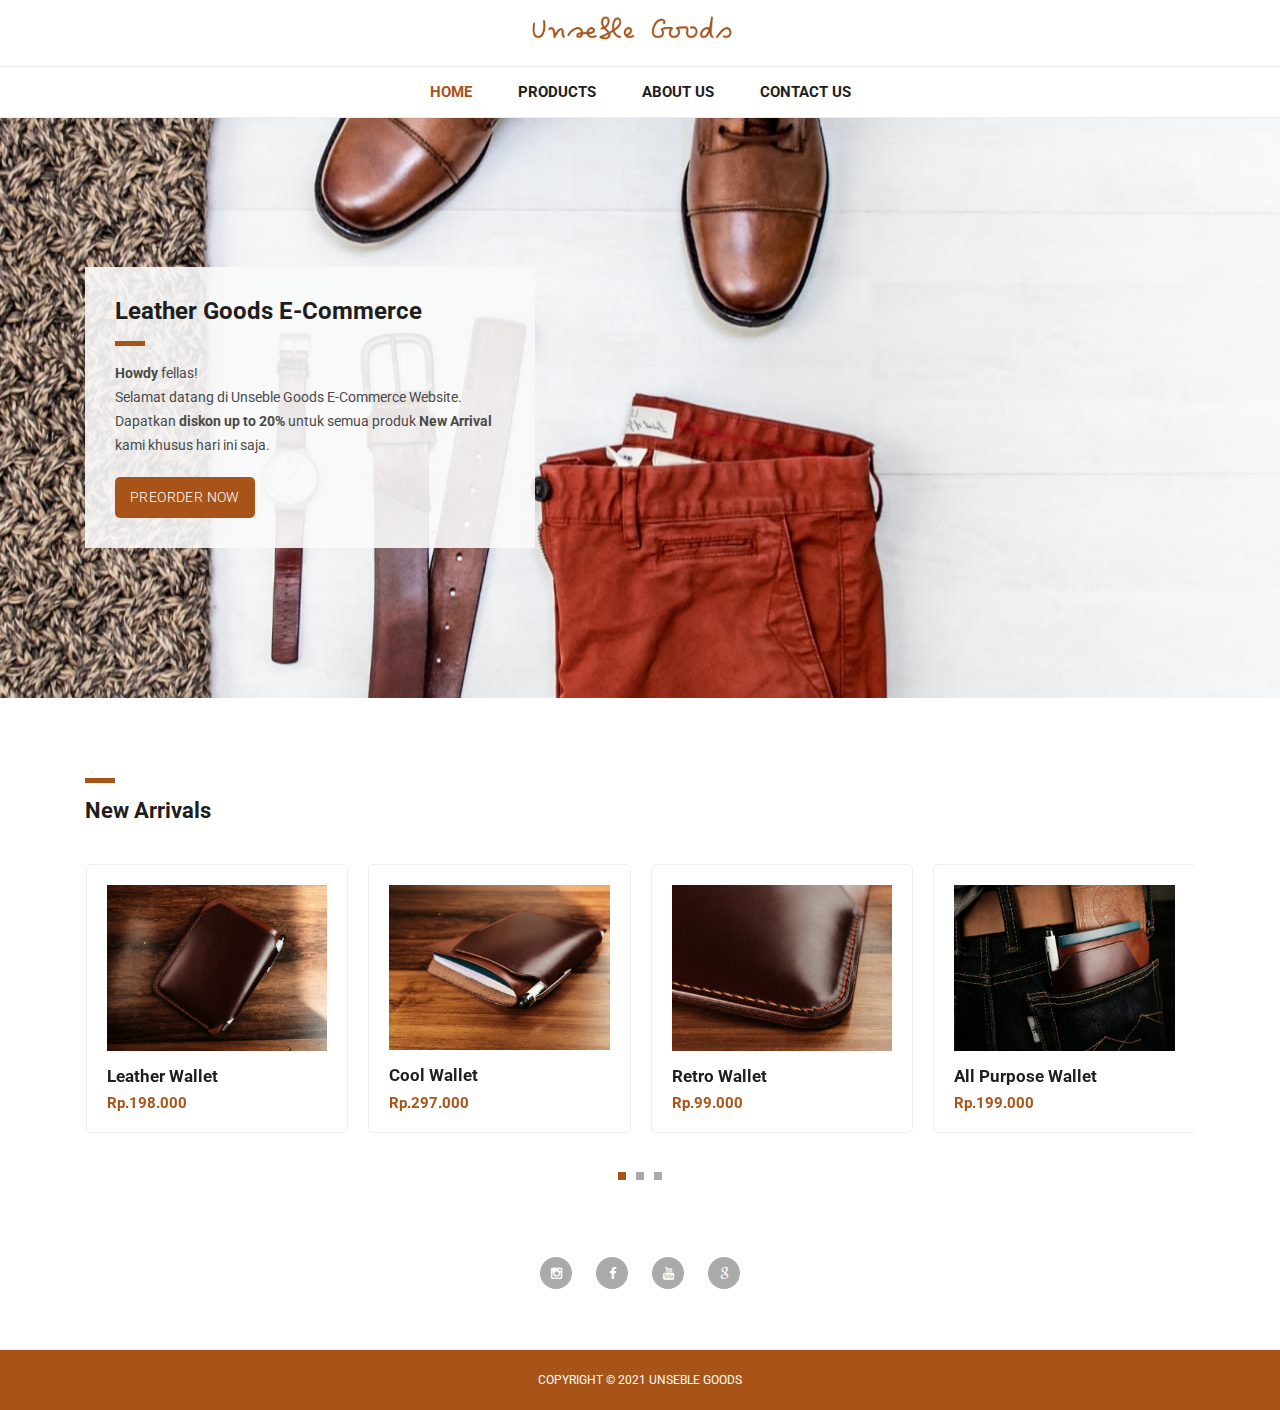
<file: index.html>
<!DOCTYPE html>
<html lang="en">

  <head>

    <meta charset="utf-8">
    <meta name="viewport" content="width=device-width, initial-scale=1, shrink-to-fit=no">
    <meta name="description" content="">
    <meta name="author" content="">
    <link href="https://fonts.googleapis.com/css?family=Roboto:100,300,400,500,700" rel="stylesheet">

    <title>Unseble Leather Goods</title>

    <!-- Bootstrap core CSS -->
    <link href="vendor/bootstrap/css/bootstrap.min.css" rel="stylesheet">


    <!-- Additional CSS Files -->
    <link rel="stylesheet" href="assets/css/fontawesome.css">
    <link rel="stylesheet" href="assets/css/tooplate-main.css">
    <link rel="stylesheet" href="assets/css/owl.css">
    <link rel="stylesheet" href="assets/css/style.css">
    <link rel="preconnect" href="https://fonts.gstatic.com">
    <link href="https://fonts.googleapis.com/css2?family=Sacramento&display=swap" rel="stylesheet">

  </head>

  <body>

    <!-- Pre Header -->
    <!-- <div id="pre-header">
      <div class="container">
        <div class="row">
          <div class="col-md-12">
            <span>Write your header here.</span>
          </div>
        </div>
      </div>
    </div> -->

    <!-- Navigation -->
    <nav class="navbar navbar-expand-lg navbar-dark bg-dark static-top">
      <div class="container">
        <a class="navbar-brand" href="index.html"><img class="logo" src="assets/images/header-logos.png" alt=""></a>
        <button class="navbar-toggler" type="button" data-toggle="collapse" data-target="#navbarResponsive" aria-controls="navbarResponsive" aria-expanded="false" aria-label="Toggle navigation">
          <span class="navbar-toggler-icon"></span>
        </button>
        <div class="collapse navbar-collapse" id="navbarResponsive">
          <ul class="navbar-nav ml-auto">
            <li class="nav-item">
              <a class="nav-link active" href="index.html">Home
                <span class="sr-only">(current)</span>
              </a>
            </li>
            <li class="nav-item">
              <a class="nav-link" href="products.html">Products
              </a>
            </li>
            <li class="nav-item">
              <a class="nav-link" href="about.html">About Us</a>
            </li>
            <li class="nav-item">
              <a class="nav-link" href="contact.html">Contact Us</a>
            </li>
          </ul>
        </div>
      </div>
    </nav>

    <!-- Page Content -->
    <!-- Banner Starts Here -->
    <div class="banner">
      <div class="container">
        <div class="row">
          <div class="col-md-12">
            <div class="caption">
              <h2>Leather Goods E-Commerce</h2>
              <div class="line-dec"></div>
              <p><b>Howdy</b> fellas!
              <br>Selamat datang di Unseble Goods E-Commerce Website.
              <br>Dapatkan <b>diskon up to 20%</b> untuk semua produk <b>New Arrival</b> kami khusus hari ini saja.</p>
              <div class="main-button">
                <a href="https://wa.me/+6285716162233" target="_blank">Preorder Now</a>
              </div>
            </div>
          </div>
        </div>
      </div>
    </div>
    <!-- Banner Ends Here -->

    <!-- Featured Starts Here -->
    <div class="featured-items">
      <div class="container">
        <div class="row">
          <div class="col-md-12">
            <div class="section-heading">
              <div class="line-dec"></div>
              <h1>New Arrivals</h1>
            </div>
          </div>
          <div class="col-md-12">
            <div class="owl-carousel owl-theme">
              <a href="single-product.html">
                <div class="featured-item">
                  <img src="assets/images/item-07.jpeg" alt="Item 1">
                  <h4>Leather Wallet</h4>
                  <h6>Rp.198.000</h6>
                </div>
              </a>
              <a href="single-product.html">
                <div class="featured-item">
                  <img src="assets/images/item-08.jpeg" alt="Item 2">
                  <h4>Cool Wallet</h4>
                  <h6>Rp.297.000</h6>
                </div>
              </a>
              <a href="single-product.html">
                <div class="featured-item">
                  <img src="assets/images/item-09.jpeg" alt="Item 3">
                  <h4>Retro Wallet</h4>
                  <h6>Rp.99.000</h6>
                </div>
              </a>
              <a href="single-product.html">
                <div class="featured-item">
                  <img src="assets/images/item-10.jpeg" alt="Item 4">
                  <h4>All Purpose Wallet</h4>
                  <h6>Rp.199.000</h6>
                </div>
              </a>
              <a href="single-product.html">
                <div class="featured-item">
                  <img src="assets/images/item-07.jpeg" alt="Item 1">
                  <h4>Leather Wallet</h4>
                  <h6>Rp.198.000</h6>
                </div>
              </a>
              <a href="single-product.html">
                <div class="featured-item">
                  <img src="assets/images/item-08.jpeg" alt="Item 2">
                  <h4>Cool Wallet</h4>
                  <h6>Rp.297.000</h6>
                </div>
              </a>
              <a href="single-product.html">
                <div class="featured-item">
                  <img src="assets/images/item-09.jpeg" alt="Item 3">
                  <h4>Retro Wallet</h4>
                  <h6>Rp.99.000</h6>
                </div>
              </a>
              <a href="single-product.html">
                <div class="featured-item">
                  <img src="assets/images/item-10.jpeg" alt="Item 4">
                  <h4>All Purpose Wallet</h4>
                  <h6>Rp.199.000</h6>
                </div>
              </a>
              <a href="single-product.html">
                <div class="featured-item">
                  <img src="assets/images/item-07.jpeg" alt="Item 1">
                  <h4>Leather Wallet</h4>
                  <h6>Rp.198.000</h6>
                </div>
              </a>
            </div>
          </div>
        </div>
      </div>
    </div>
    <!-- Featred Ends Here -->


    <!-- Subscribe Form Starts Here -->
    <!--<div class="subscribe-form">
      <div class="container">
        <div class="row">
          <div class="col-md-12">
            <div class="section-heading">
              <div class="line-dec"></div>
              <h1>Subscribe on PIXIE now!</h1>
            </div>
          </div>
          <div class="col-md-8 offset-md-2">
            <div class="main-content">
              <p>Integer vel turpis ultricies, lacinia ligula id, lobortis augue. Vivamus porttitor dui id dictum efficitur. Phasellus vel interdum elit.</p>
              <div class="container">
                <form id="subscribe" action="" method="get">
                  <div class="row">
                    <div class="col-md-7">
                      <fieldset>
                        <input name="email" type="text" class="form-control" id="email"
                        onfocus="if(this.value == 'Your Email...') { this.value = ''; }"
                    	onBlur="if(this.value == '') { this.value = 'Your Email...';}"
                    	value="Your Email..." required="">
                      </fieldset>
                    </div>
                    <div class="col-md-5">
                      <fieldset>
                        <button type="submit" id="form-submit" class="button">Subscribe Now!</button>
                      </fieldset>
                    </div>
                  </div>
                </form>
              </div>
            </div>
          </div>
        </div>
      </div>
    </div>-->
    <!-- Subscribe Form Ends Here -->



    <!-- Footer Starts Here -->
    <div class="footer">
      <div class="container">
        <div class="row">
          <div class="col-md-12">
            <div class="social-icons">
              <ul>
                <li><a href="https://www.instagram.com/unseblegoods/" target="_blank"><i class="fa fa-instagram"></i></a></li>
                <li><a href="https://www.facebook.com/profile.php?id=100035350831877" target="_blank"><i class="fa fa-facebook"></i></a></li>
                <li><a href="https://www.youtube.com/channel/UCBODwfSAQtnZ_ATBIvKnDUg" target="_blank"><i class="fa fa-youtube"></i></a></li>
                <li><a href="mailto:tespongcreative@gmail.com"><i class="fa fa-google" target="_blank"></i></a></li>
              </ul>
            </div>
          </div>
        </div>
      </div>
    </div>
    <!-- Footer Ends Here -->


    <!-- Sub Footer Starts Here -->
    <div class="sub-footer">
      <div class="container">
        <div class="row">
          <div class="col-md-12">
            <div class="copyright-text">
              <p>Copyright &copy; 2021 Unseble Goods</p>
            </div>
          </div>
        </div>
      </div>
    </div>
    <!-- Sub Footer Ends Here -->


    <!-- Bootstrap core JavaScript -->
    <script src="vendor/jquery/jquery.min.js"></script>
    <script src="vendor/bootstrap/js/bootstrap.bundle.min.js"></script>


    <!-- Additional Scripts -->
    <script src="assets/js/custom.js"></script>
    <script src="assets/js/owl.js"></script>


    <script language = "text/Javascript">
      cleared[0] = cleared[1] = cleared[2] = 0; //set a cleared flag for each field
      function clearField(t){                   //declaring the array outside of the
      if(! cleared[t.id]){                      // function makes it static and global
          cleared[t.id] = 1;  // you could use true and false, but that's more typing
          t.value='';         // with more chance of typos
          t.style.color='#fff';
          }
      }
    </script>


  </body>

</html>
</file>
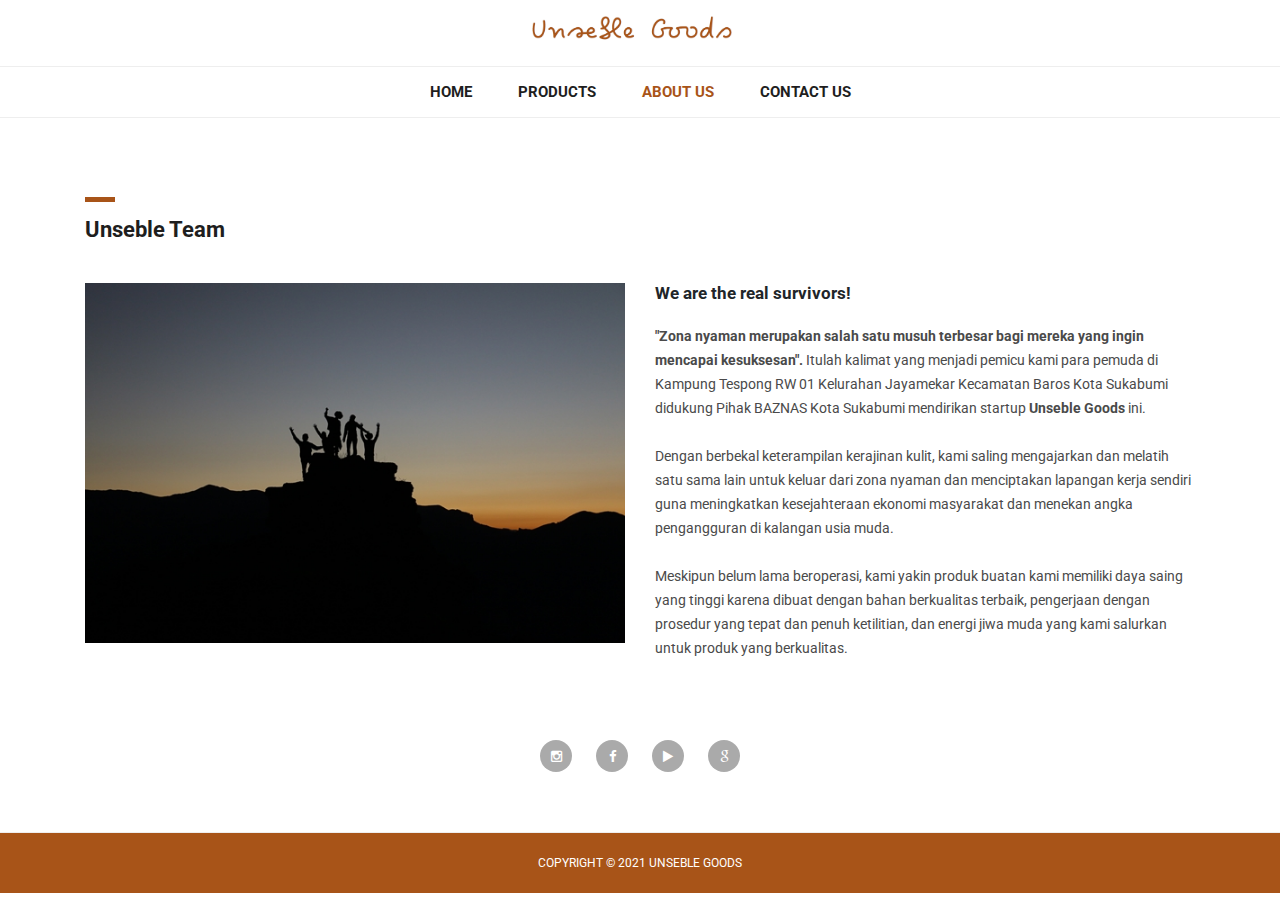
<file: about.html>
<!DOCTYPE html>
<html lang="en">

  <head>

    <meta charset="utf-8">
    <meta name="viewport" content="width=device-width, initial-scale=1, shrink-to-fit=no">
    <meta name="description" content="">
    <meta name="author" content="">
    <link href="https://fonts.googleapis.com/css?family=Roboto:100,300,400,500,700" rel="stylesheet">

    <title>Unseble Team</title>

    <!-- Bootstrap core CSS -->
    <link href="vendor/bootstrap/css/bootstrap.min.css" rel="stylesheet">


    <!-- Additional CSS Files -->
    <link rel="stylesheet" href="assets/css/fontawesome.css">
    <link rel="stylesheet" href="assets/css/tooplate-main.css">
    <link rel="stylesheet" href="assets/css/owl.css">
    <link rel="stylesheet" href="assets/css/flex-slider.css">
    <link rel="stylesheet" href="assets/css/style.css">
    <link rel="preconnect" href="https://fonts.gstatic.com">
    <link href="https://fonts.googleapis.com/css2?family=Sacramento&display=swap" rel="stylesheet">

  </head>

  <body>

    <!-- Pre Header -->
    <!--<div id="pre-header">
      <div class="container">
        <div class="row">
          <div class="col-md-12">
            <span>Suspendisse laoreet magna vel diam lobortis imperdiet</span>
          </div>
        </div>
      </div>
    </div>-->

    <!-- Navigation -->
    <nav class="navbar navbar-expand-lg navbar-dark bg-dark static-top">
      <div class="container">
        <a class="navbar-brand" href="#"><img class="logo" src="assets/images/header-logos.png" alt=""></a>
        <button class="navbar-toggler" type="button" data-toggle="collapse" data-target="#navbarResponsive" aria-controls="navbarResponsive" aria-expanded="false" aria-label="Toggle navigation">
          <span class="navbar-toggler-icon"></span>
        </button>
        <div class="collapse navbar-collapse" id="navbarResponsive">
          <ul class="navbar-nav ml-auto">
            <li class="nav-item">
              <a class="nav-link" href="index.html">Home</a>
            </li>
            <li class="nav-item">
              <a class="nav-link" href="products.html">Products
                <span class="sr-only">(current)</span>
              </a>
            </li>
            <li class="nav-item active">
              <a class="nav-link" href="about.html">About Us</a>
              <span class="sr-only">(current)</span>
            </li>
            <li class="nav-item">
              <a class="nav-link" href="contact.html">Contact Us</a>
            </li>
          </ul>
        </div>
      </div>
    </nav>

    <!-- Page Content -->
    <!-- About Page Starts Here -->
    <div class="about-page">
      <div class="container">
        <div class="row">
          <div class="col-md-12">
            <div class="section-heading">
              <div class="line-dec"></div>
              <h1>Unseble Team</h1>
            </div>
          </div>
          <div class="col-md-6">
            <div class="left-image">
              <img src="assets/images/about-uss.jpg" alt="">
            </div>
          </div>
          <div class="col-md-6">
            <div class="right-content">
              <h4>We are the real survivors!</h4>
              <p><b>"Zona nyaman merupakan salah satu musuh terbesar bagi mereka yang ingin mencapai kesuksesan".</b>
              Itulah kalimat yang menjadi pemicu kami para pemuda di Kampung Tespong RW 01 Kelurahan Jayamekar
                Kecamatan Baros Kota Sukabumi didukung Pihak BAZNAS Kota Sukabumi mendirikan startup <b>Unseble Goods</b> ini.</p>
              <br>
              <p>Dengan berbekal keterampilan kerajinan kulit, kami saling mengajarkan dan melatih satu sama lain untuk
              keluar dari zona nyaman dan menciptakan lapangan kerja sendiri guna meningkatkan kesejahteraan ekonomi
              masyarakat dan menekan angka pengangguran di kalangan usia muda.</p>
              <br>
              <p>Meskipun belum lama beroperasi, kami yakin produk buatan kami memiliki daya saing yang tinggi
              karena dibuat dengan bahan berkualitas terbaik, pengerjaan dengan prosedur yang tepat dan penuh
              ketilitian, dan energi jiwa muda yang kami salurkan untuk produk yang berkualitas.</p>
            </div>
          </div>
        </div>
      </div>
    </div>
    <!-- About Page Ends Here -->

    <!-- Subscribe Form Starts Here -->
    <!--<div class="subscribe-form">
      <div class="container">
        <div class="row">
          <div class="col-md-12">
            <div class="section-heading">
              <div class="line-dec"></div>
              <h1>Subscribe on PIXIE now!</h1>
            </div>
          </div>
          <div class="col-md-8 offset-md-2">
            <div class="main-content">
              <p>Godard four dollar toast prism, authentic heirloom raw denim messenger bag gochujang put a bird on it celiac readymade vice.</p>
              <div class="container">
                <form id="subscribe" action="" method="get">
                  <div class="row">
                    <div class="col-md-7">
                      <fieldset>
                        <input name="email" type="text" class="form-control" id="email"
                        onfocus="if(this.value == 'Your Email...') { this.value = ''; }"
                    	onBlur="if(this.value == '') { this.value = 'Your Email...';}"
                    	value="Your Email..." required="">
                      </fieldset>
                    </div>
                    <div class="col-md-5">
                      <fieldset>
                        <button type="submit" id="form-submit" class="button">Subscribe Now!</button>
                      </fieldset>
                    </div>
                  </div>
                </form>
              </div>
            </div>
          </div>
        </div>
      </div>
    </div>-->
    <!-- Subscribe Form Ends Here -->



    <!-- Footer Starts Here -->
    <div class="footer">
      <div class="container">
        <div class="row">
          <div class="col-md-12">
            <div class="social-icons">
              <ul>
                <li><a href="https://www.instagram.com/unseblegoods/"><i class="fa fa-instagram"></i></a></li>
                <li><a href="https://www.facebook.com/profile.php?id=100035350831877"><i class="fa fa-facebook"></i></a></li>
                <li><a href="https://www.youtube.com/channel/UCBODwfSAQtnZ_ATBIvKnDUg"><i class="fa fa-play"></i></a></li>
                <li><a href="mailto:tespongcreative@gmail.com"><i class="fa fa-google"></i></a></li>
              </ul>
            </div>
          </div>
        </div>
      </div>
    </div>
    <!-- Footer Ends Here -->


    <!-- Sub Footer Starts Here -->
    <div class="sub-footer">
      <div class="container">
        <div class="row">
          <div class="col-md-12">
            <div class="copyright-text">
              <p>Copyright &copy; 2021 Unseble Goods</p>
            </div>
          </div>
        </div>
      </div>
    </div>
    <!-- Sub Footer Ends Here -->


    <!-- Bootstrap core JavaScript -->
    <script src="vendor/jquery/jquery.min.js"></script>
    <script src="vendor/bootstrap/js/bootstrap.bundle.min.js"></script>


    <!-- Additional Scripts -->
    <script src="assets/js/custom.js"></script>
    <script src="assets/js/owl.js"></script>
    <script src="assets/js/isotope.js"></script>
    <script src="assets/js/flex-slider.js"></script>


    <script language = "text/Javascript">
      cleared[0] = cleared[1] = cleared[2] = 0; //set a cleared flag for each field
      function clearField(t){                   //declaring the array outside of the
      if(! cleared[t.id]){                      // function makes it static and global
          cleared[t.id] = 1;  // you could use true and false, but that's more typing
          t.value='';         // with more chance of typos
          t.style.color='#fff';
          }
      }
    </script>


  </body>

</html>
</file>
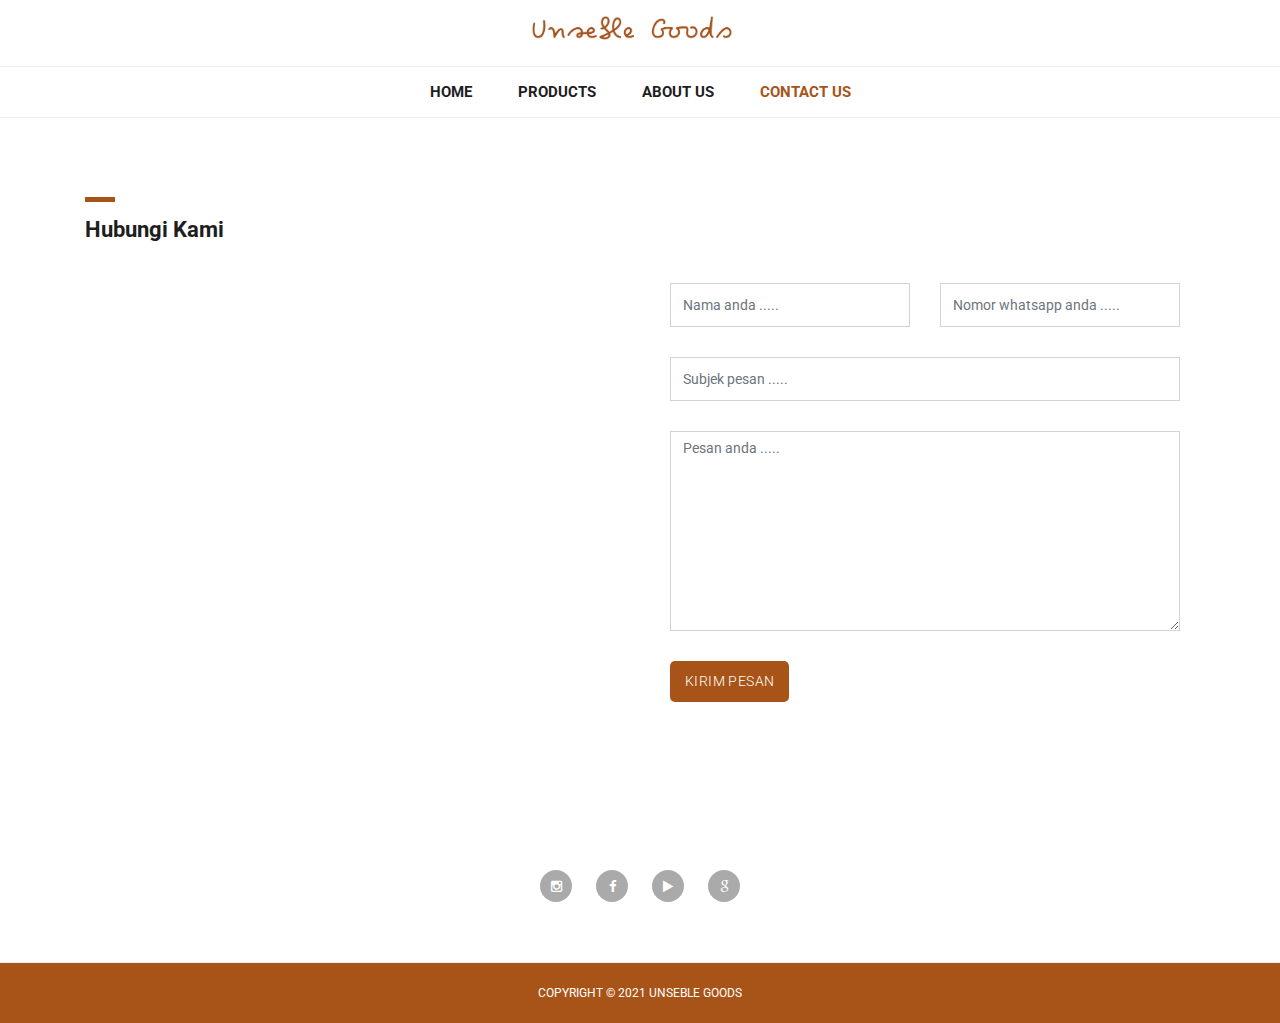
<file: contact.html>
<!DOCTYPE html>
<html lang="en">

  <head>

    <meta charset="utf-8">
    <meta name="viewport" content="width=device-width, initial-scale=1, shrink-to-fit=no">
    <meta name="description" content="">
    <meta name="author" content="">
    <link href="https://fonts.googleapis.com/css?family=Roboto:100,300,400,500,700" rel="stylesheet">

    <title>Unseble Contact</title>

    <!-- Bootstrap core CSS -->
    <link href="vendor/bootstrap/css/bootstrap.min.css" rel="stylesheet">


    <!-- Additional CSS Files -->
    <link rel="stylesheet" href="assets/css/fontawesome.css">
    <link rel="stylesheet" href="assets/css/tooplate-main.css">
    <link rel="stylesheet" href="assets/css/owl.css">
    <link rel="stylesheet" href="assets/css/flex-slider.css">
    <link rel="stylesheet" href="assets/css/style.css">
    <link rel="preconnect" href="https://fonts.gstatic.com">
    <link href="https://fonts.googleapis.com/css2?family=Sacramento&display=swap" rel="stylesheet">

  </head>

  <body>

    <!-- Pre Header -->
    <!--<div id="pre-header">
      <div class="container">
        <div class="row">
          <div class="col-md-12">
            <span>Suspendisse laoreet magna vel diam lobortis imperdiet</span>
          </div>
        </div>
      </div>
    </div>-->

    <!-- Navigation -->
    <nav class="navbar navbar-expand-lg navbar-dark bg-dark static-top">
      <div class="container">
        <a class="navbar-brand" href="#"><img class="logo" src="assets/images/header-logos.png" alt=""></a>
        <button class="navbar-toggler" type="button" data-toggle="collapse" data-target="#navbarResponsive" aria-controls="navbarResponsive" aria-expanded="false" aria-label="Toggle navigation">
          <span class="navbar-toggler-icon"></span>
        </button>
        <div class="collapse navbar-collapse" id="navbarResponsive">
          <ul class="navbar-nav ml-auto">
            <li class="nav-item">
              <a class="nav-link" href="index.html">Home</a>
            </li>
            <li class="nav-item">
              <a class="nav-link" href="products.html">Products
                <span class="sr-only">(current)</span>
              </a>
            </li>
            <li class="nav-item">
              <a class="nav-link" href="about.html">About Us</a>
            </li>
            <li class="nav-item active">
              <a class="nav-link" href="contact.html">Contact Us</a>
              <span class="sr-only">(current)</span>
            </li>
          </ul>
        </div>
      </div>
    </nav>

    <!-- Page Content -->
    <!-- About Page Starts Here -->
    <div class="contact-page">
      <div class="container">
        <div class="row">
          <div class="col-md-12">
            <div class="section-heading">
              <div class="line-dec"></div>
              <h1>Hubungi Kami</h1>
            </div>
          </div>
          <div class="col-md-6">
            <div id="map">
            		<!-- How to change your own map point
                           1. Go to Google Maps
                           2. Click on your location point
                           3. Click "Share" and choose "Embed map" tab
                           4. Copy only URL and paste it within the src="" field below
                    -->

              <iframe src="https://www.google.com/maps/embed?pb=!1m18!1m12!1m3!1d3960.3569478896325!2d106.92362000000001!3d-6.967150000000002!2m3!1f0!2f0!3f0!3m2!1i1024!2i768!4f13.1!3m3!1m2!1s0x2e6847f1d13bfaa5%3A0x5c10e57471d52726!2sSDN%20Tespong%20Raya!5e0!3m2!1sen!2sid!4v1615121426943!5m2!1sen!2sid" width="100%" height="500" style="border:0;" allowfullscreen="" loading="lazy"></iframe>
            </div>
          </div>
          <div class="col-md-6">
            <div class="right-content">
              <div class="container">
                <form id="contact" action="" method="post">
                  <div class="row">
                    <div class="col-md-6">
                      <fieldset>
                        <input name="nama" type="text" class="form-control" id="nama" placeholder="Nama anda ....." required="required">
                      </fieldset>
                    </div>
                    <div class="col-md-6">
                      <fieldset>
                        <input name="wa" type="text" class="form-control" id="wa" placeholder="Nomor whatsapp anda ....." required="required">
                      </fieldset>
                    </div>
                    <div class="col-md-12">
                      <fieldset>
                        <input name="subjek" type="text" class="form-control" id="subjek" placeholder="Subjek pesan ....." required="required">
                      </fieldset>
                    </div>
                    <div class="col-md-12">
                      <fieldset>
                        <textarea name="pesan" rows="6" class="form-control" id="pesan" placeholder="Pesan anda ....." required="required"></textarea>
                      </fieldset>
                    </div>
                    <div class="col-md-12">
                      <fieldset>
                        <button type="submit" id="form-submit" class="button">Kirim Pesan</button> 
                      </fieldset>
                    </div>
                    <div class="col-md-12">
                    </div>
                  </div>
                </form>
              </div>
            </div>
          </div>
        </div>
      </div>
    </div>
    <!-- About Page Ends Here -->

    <!-- Subscribe Form Starts Here -->
    <!--<div class="subscribe-form">
      <div class="container">
        <div class="row">
          <div class="col-md-12">
            <div class="section-heading">
              <div class="line-dec"></div>
              <h1>Subscribe on PIXIE now!</h1>
            </div>
          </div>
          <div class="col-md-8 offset-md-2">
            <div class="main-content">
              <p>Godard four dollar toast prism, authentic heirloom raw denim messenger bag gochujang put a bird on it celiac readymade vice.</p>
              <div class="container">
                <form id="subscribe" action="" method="get">
                  <div class="row">
                    <div class="col-md-7">
                      <fieldset>
                        <input name="email" type="text" class="form-control" id="email"
                        onfocus="if(this.value == 'Your Email...') { this.value = ''; }"
                    	onBlur="if(this.value == '') { this.value = 'Your Email...';}"
                    	value="Your Email..." required="">
                      </fieldset>
                    </div>
                    <div class="col-md-5">
                      <fieldset>
                        <button type="submit" id="form-submit" class="button">Subscribe Now!</button>
                      </fieldset>
                    </div>
                  </div>
                </form>
              </div>
            </div>
          </div>
        </div>
      </div>
    </div>-->
    <!-- Subscribe Form Ends Here -->



    <!-- Footer Starts Here -->
    <div class="footer">
      <div class="container">
        <div class="row">
          <div class="col-md-12">
            <div class="social-icons">
              <ul>
                <li><a href="https://www.instagram.com/unseblegoods/"><i class="fa fa-instagram"></i></a></li>
                <li><a href="https://www.facebook.com/profile.php?id=100035350831877"><i class="fa fa-facebook"></i></a></li>
                <li><a href="https://www.youtube.com/channel/UCBODwfSAQtnZ_ATBIvKnDUg"><i class="fa fa-play"></i></a></li>
                <li><a href="mailto:tespongcreative@gmail.com"><i class="fa fa-google"></i></a></li>
              </ul>
            </div>
          </div>
        </div>
      </div>
    </div>
    <!-- Footer Ends Here -->


    <!-- Sub Footer Starts Here -->
    <div class="sub-footer">
      <div class="container">
        <div class="row">
          <div class="col-md-12">
            <div class="copyright-text">
              <p>Copyright &copy; 2021 Unseble Goods</p>
            </div>
          </div>
        </div>
      </div>
    </div>
    <!-- Sub Footer Ends Here -->


    <!-- Bootstrap core JavaScript -->
    <script src="vendor/jquery/jquery.min.js"></script>
    <script src="vendor/bootstrap/js/bootstrap.bundle.min.js"></script>


    <!-- Additional Scripts -->
    <script src="assets/js/custom.js"></script>
    <script src="assets/js/owl.js"></script>
    <script src="assets/js/isotope.js"></script>
    <script src="assets/js/flex-slider.js"></script>


    <script language = "text/Javascript">
      cleared[0] = cleared[1] = cleared[2] = 0; //set a cleared flag for each field
      function clearField(t){                   //declaring the array outside of the
      if(! cleared[t.id]){                      // function makes it static and global
          cleared[t.id] = 1;  // you could use true and false, but that's more typing
          t.value='';         // with more chance of typos
          t.style.color='#fff';
          }
      }
    </script>


  </body>

</html>
</file>
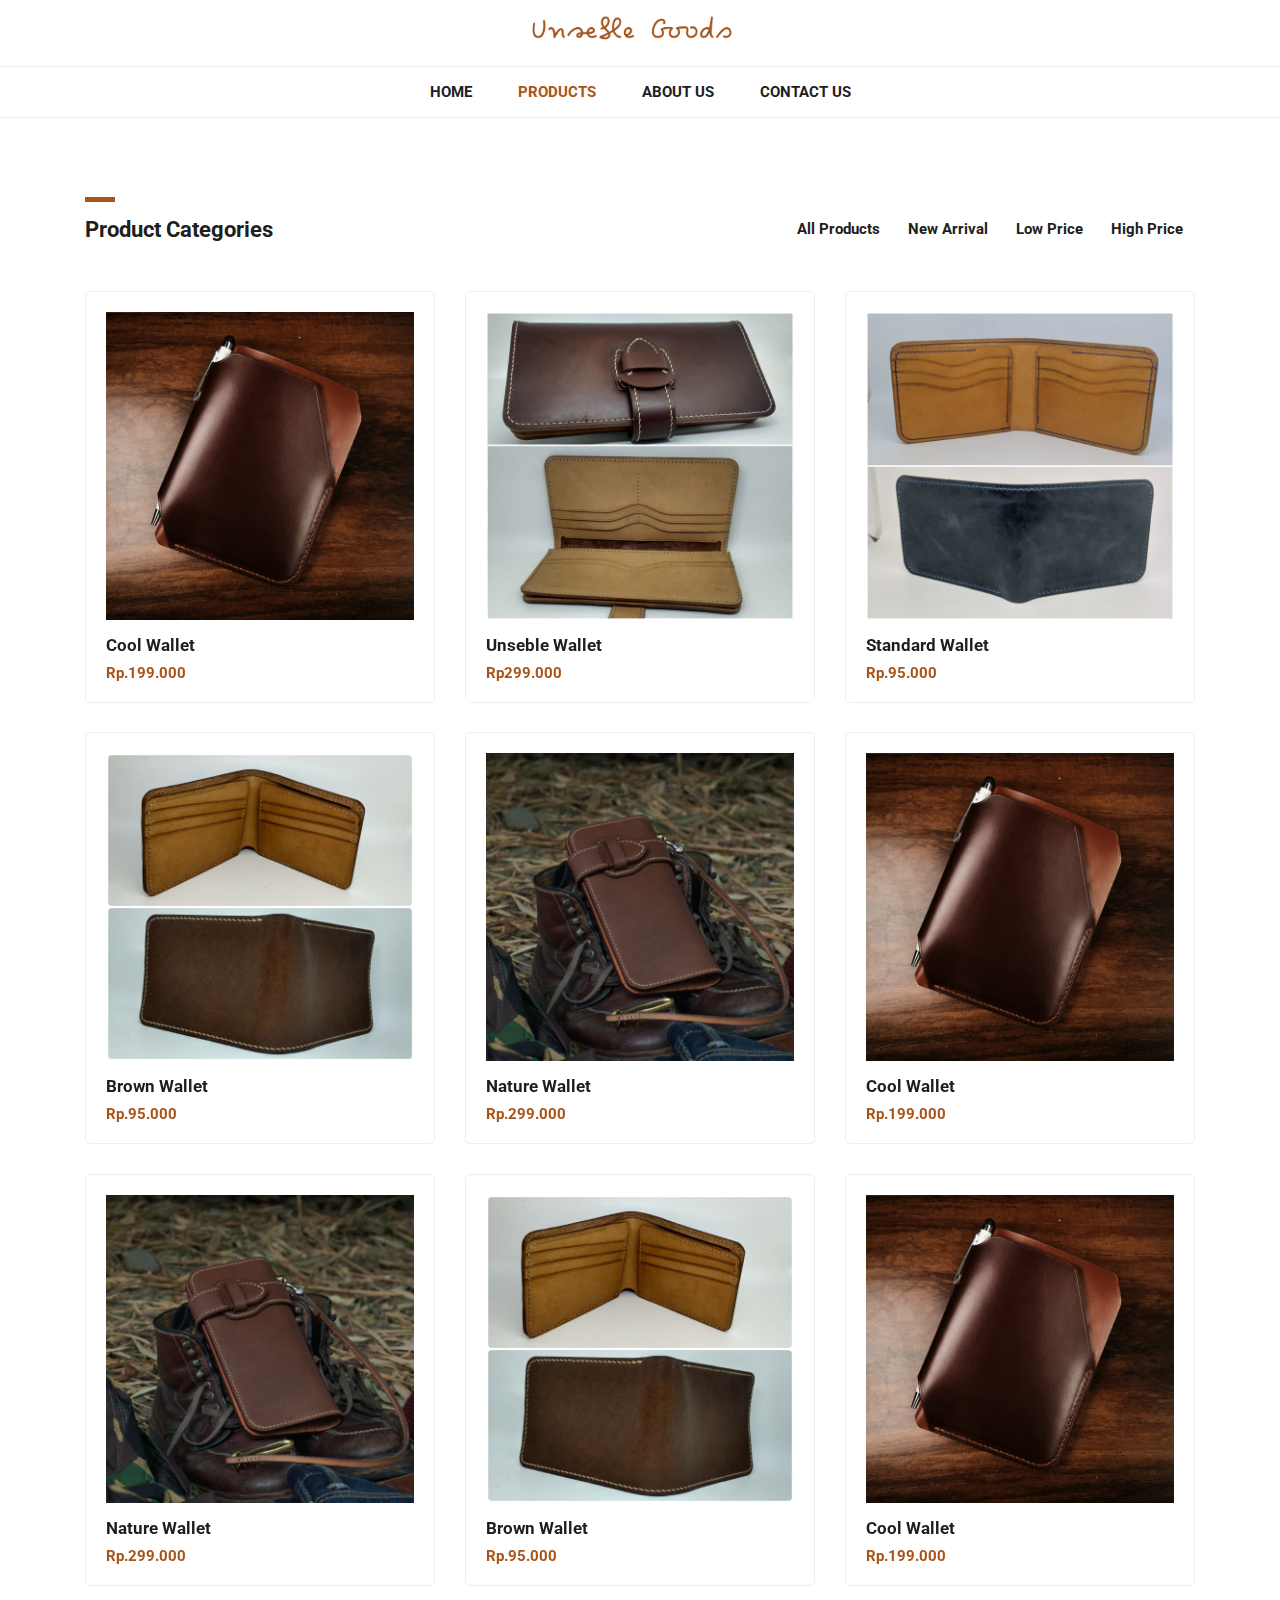
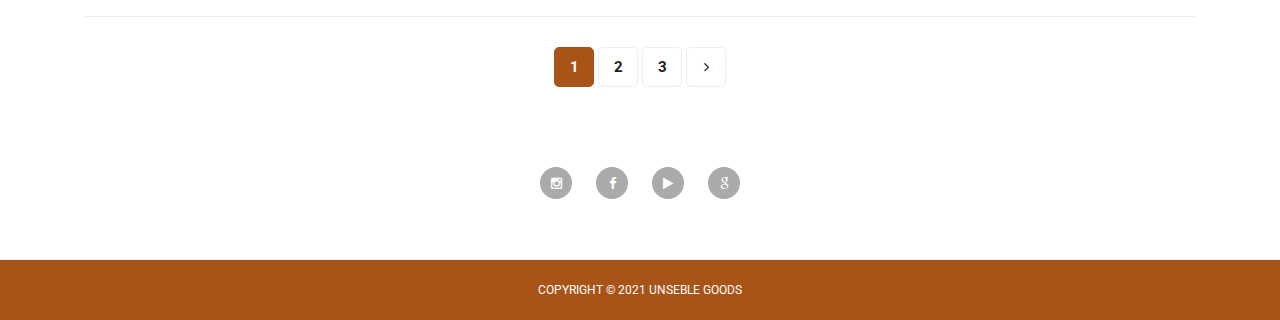
<file: products.html>
<!DOCTYPE html>
<html lang="en">

  <head>

    <meta charset="utf-8">
    <meta name="viewport" content="width=device-width, initial-scale=1, shrink-to-fit=no">
    <meta name="description" content="">
    <meta name="author" content="">
    <link href="https://fonts.googleapis.com/css?family=Roboto:100,300,400,500,700" rel="stylesheet">

    <title>Unseble Products</title>

    <!-- Bootstrap core CSS -->
    <link href="vendor/bootstrap/css/bootstrap.min.css" rel="stylesheet">


    <!-- Additional CSS Files -->
    <link rel="stylesheet" href="assets/css/fontawesome.css">
    <link rel="stylesheet" href="assets/css/tooplate-main.css">
    <link rel="stylesheet" href="assets/css/owl.css">
    <link rel="stylesheet" href="assets/css/style.css">
    <link rel="preconnect" href="https://fonts.gstatic.com">
    <link href="https://fonts.googleapis.com/css2?family=Sacramento&display=swap" rel="stylesheet">
  </head>

  <body>

    <!-- Pre Header -->
    <!--<div id="pre-header">
      <div class="container">
        <div class="row">
          <div class="col-md-12">
            <span>Suspendisse laoreet magna vel diam lobortis imperdiet</span>
          </div>
        </div>
      </div>
    </div>-->

    <!-- Navigation -->
    <nav class="navbar navbar-expand-lg navbar-dark bg-dark static-top">
      <div class="container">
        <a class="navbar-brand" href="index.html"><img class="logo" src="assets/images/header-logos.png" alt=""></a>
        <button class="navbar-toggler" type="button" data-toggle="collapse" data-target="#navbarResponsive" aria-controls="navbarResponsive" aria-expanded="false" aria-label="Toggle navigation">
          <span class="navbar-toggler-icon"></span>
        </button>
        <div class="collapse navbar-collapse" id="navbarResponsive">
          <ul class="navbar-nav ml-auto">
            <li class="nav-item">
              <a class="nav-link" href="index.html">Home</a>
            </li>
            <li class="nav-item active">
              <a class="nav-link" href="products.html">Products
                <span class="sr-only">(current)</span>
              </a>
            </li>
            <li class="nav-item">
              <a class="nav-link" href="about.html">About Us</a>
            </li>
            <li class="nav-item">
              <a class="nav-link" href="contact.html">Contact Us</a>
            </li>
          </ul>
        </div>
      </div>
    </nav>

    <!-- Page Content -->
    <!-- Items Starts Here -->
    <div class="featured-page">
      <div class="container">
        <div class="row">
          <div class="col-md-4 col-sm-12">
            <div class="section-heading">
              <div class="line-dec"></div>
              <h1>Product Categories</h1>
            </div>
          </div>
          <div class="col-md-8 col-sm-12">
            <div id="filters" class="button-group">
              <button class="btn btn-primary" data-filter="*">All Products</button>
              <button class="btn btn-primary" data-filter=".new">New Arrival</button>
              <button class="btn btn-primary" data-filter=".low">Low Price</button>
              <button class="btn btn-primary" data-filter=".high">High Price</button>
            </div>
          </div>
        </div>
      </div>
    </div>

    <div class="featured container no-gutter">

        <div class="row posts">
            <div id="1" class="item new col-md-4">
              <a href="single-product.html">
                <div class="featured-item">
                  <img src="assets/images/product-07.jpeg" alt="">
                  <h4>Cool Wallet</h4>
                  <h6>Rp.199.000</h6>
                </div>
              </a>
            </div>
            <div id="2" class="item high col-md-4">
              <a href="single-product.html">
                <div class="featured-item">
                  <img src="assets/images/product-08.jpeg" alt="">
                  <h4>Unseble Wallet</h4>
                  <h6>Rp299.000</h6>
                </div>
              </a>
            </div>
            <div id="3" class="item low col-md-4">
              <a href="single-product.html">
                <div class="featured-item">
                  <img src="assets/images/product-09.jpeg" alt="">
                  <h4>Standard Wallet</h4>
                  <h6>Rp.95.000</h6>
                </div>
              </a>
            </div>
            <div id="4" class="item low col-md-4">
              <a href="single-product.html">
                <div class="featured-item">
                  <img src="assets/images/product-10.jpeg" alt="">
                  <h4>Brown Wallet</h4>
                  <h6>Rp.95.000</h6>
                </div>
              </a>
            </div>
            <div id="5" class="item new high col-md-4">
              <a href="single-product.html">
                <div class="featured-item">
                  <img src="assets/images/product-11.jpeg" alt="">
                  <h4>Nature Wallet</h4>
                  <h6>Rp.299.000</h6>
                </div>
              </a>
            </div>
            <div id="6" class="item new col-md-4">
              <a href="single-product.html">
                <div class="featured-item">
                  <img src="assets/images/product-07.jpeg" alt="">
                  <h4>Cool Wallet</h4>
                  <h6>Rp.199.000</h6>
                </div>
              </a>
            </div>
            <div id="7" class="item new high col-md-4">
              <a href="single-product.html">
                <div class="featured-item">
                  <img src="assets/images/product-11.jpeg" alt="">
                  <h4>Nature Wallet</h4>
                  <h6>Rp.299.000</h6>
                </div>
              </a>
            </div>
            <div id="8" class="item low new col-md-4">
              <a href="single-product.html">
                <div class="featured-item">
                  <img src="assets/images/product-10.jpeg" alt="">
                  <h4>Brown Wallet</h4>
                  <h6>Rp.95.000</h6>
                </div>
              </a>
            </div>
            <div id="9" class="item new col-md-4">
              <a href="single-product.html">
                <div class="featured-item">
                  <img src="assets/images/product-07.jpeg" alt="">
                  <h4>Cool Wallet</h4>
                  <h6>Rp.199.000</h6>
                </div>
              </a>
            </div>
        </div>
    </div>

    <div class="page-navigation">
      <div class="container">
        <div class="row">
          <div class="col-md-12">
            <ul>
              <li class="current-page"><a href="#">1</a></li>
              <li><a href="#">2</a></li>
              <li><a href="#">3</a></li>
              <li><a href="#"><i class="fa fa-angle-right"></i></a></li>
            </ul>
          </div>
        </div>
      </div>
    </div>
    <!-- Featred Page Ends Here -->


    <!-- Subscribe Form Starts Here -->
    <!--<div class="subscribe-form">
      <div class="container">
        <div class="row">
          <div class="col-md-12">
            <div class="section-heading">
              <div class="line-dec"></div>
              <h1>Subscribe on PIXIE now!</h1>
            </div>
          </div>
          <div class="col-md-8 offset-md-2">
            <div class="main-content">
              <p>Godard four dollar toast prism, authentic heirloom raw denim messenger bag gochujang put a bird on it celiac readymade vice.</p>
              <div class="container">
                <form id="subscribe" action="" method="get">
                  <div class="row">
                    <div class="col-md-7">
                      <fieldset>
                        <input name="email" type="text" class="form-control" id="email"
                        onfocus="if(this.value == 'Your Email...') { this.value = ''; }"
                    	onBlur="if(this.value == '') { this.value = 'Your Email...';}"
                    	value="Your Email..." required="">
                      </fieldset>
                    </div>
                    <div class="col-md-5">
                      <fieldset>
                        <button type="submit" id="form-submit" class="button">Subscribe Now!</button>
                      </fieldset>
                    </div>
                  </div>
                </form>
              </div>
            </div>
          </div>
        </div>
      </div>
    </div>-->
    <!-- Subscribe Form Ends Here -->



    <!-- Footer Starts Here -->
    <div class="footer">
      <div class="container">
        <div class="row">
          <div class="col-md-12">
            <div class="social-icons">
              <ul>
                <li><a href="https://www.instagram.com/unseblegoods/"><i class="fa fa-instagram"></i></a></li>
                <li><a href="https://www.facebook.com/profile.php?id=100035350831877"><i class="fa fa-facebook"></i></a></li>
                <li><a href="https://www.youtube.com/channel/UCBODwfSAQtnZ_ATBIvKnDUg"><i class="fa fa-play"></i></a></li>
                <li><a href="mailto:tespongcreative@gamil.com"><i class="fa fa-google"></i></a></li>
              </ul>
            </div>
          </div>
        </div>
      </div>
    </div>
    <!-- Footer Ends Here -->


    <!-- Sub Footer Starts Here -->
    <div class="sub-footer">
      <div class="container">
        <div class="row">
          <div class="col-md-12">
            <div class="copyright-text">
              <p>Copyright &copy; 2021 Unseble Goods</p>
            </div>
          </div>
        </div>
      </div>
    </div>
    <!-- Sub Footer Ends Here -->


    <!-- Bootstrap core JavaScript -->
    <script src="vendor/jquery/jquery.min.js"></script>
    <script src="vendor/bootstrap/js/bootstrap.bundle.min.js"></script>


    <!-- Additional Scripts -->
    <script src="assets/js/custom.js"></script>
    <script src="assets/js/owl.js"></script>
    <script src="assets/js/isotope.js"></script>


    <script language = "text/Javascript">
      cleared[0] = cleared[1] = cleared[2] = 0; //set a cleared flag for each field
      function clearField(t){                   //declaring the array outside of the
      if(! cleared[t.id]){                      // function makes it static and global
          cleared[t.id] = 1;  // you could use true and false, but that's more typing
          t.value='';         // with more chance of typos
          t.style.color='#fff';
          }
      }
    </script>

    <script type="text/javascript">
      alert('Klik pada gambar untuk melihat detail produk.');
    </script>


  </body>

</html>
</file>
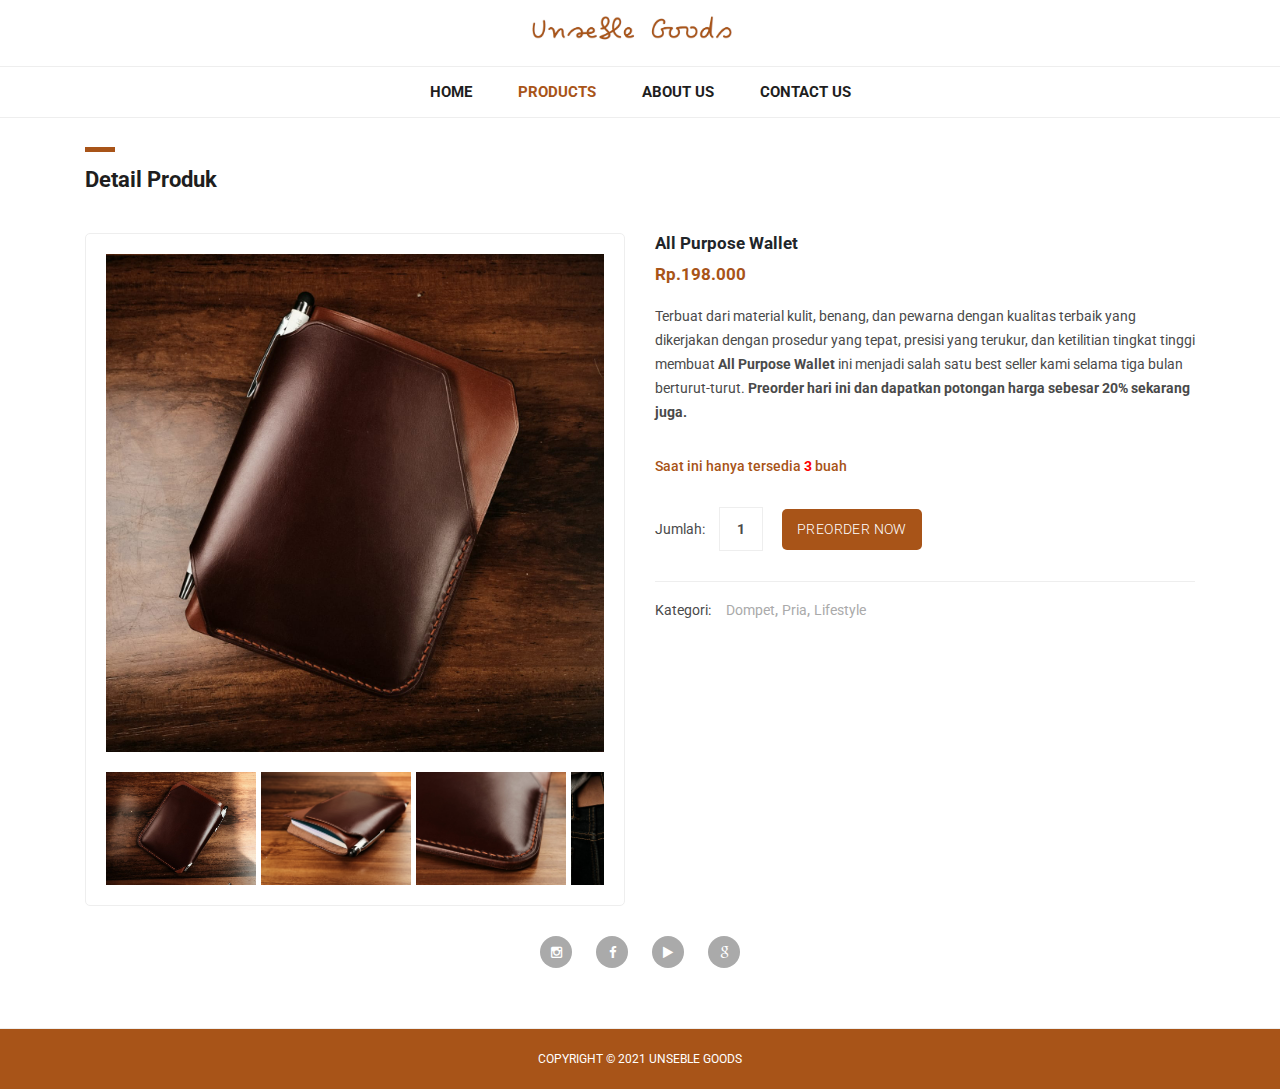
<file: single-product.html>
<!DOCTYPE html>
<html lang="en">

  <head>

    <meta charset="utf-8">
    <meta name="viewport" content="width=device-width, initial-scale=1, shrink-to-fit=no">
    <meta name="description" content="">
    <meta name="author" content="">
    <link href="https://fonts.googleapis.com/css?family=Roboto:100,300,400,500,700" rel="stylesheet">

    <title>Detail Produk</title>

    <!-- Bootstrap core CSS -->
    <link href="vendor/bootstrap/css/bootstrap.min.css" rel="stylesheet">


    <!-- Additional CSS Files -->
    <link rel="stylesheet" href="assets/css/fontawesome.css">
    <link rel="stylesheet" href="assets/css/tooplate-main.css">
    <link rel="stylesheet" href="assets/css/owl.css">
    <link rel="stylesheet" href="assets/css/flex-slider.css">
    <link rel="stylesheet" href="assets/css/style.css">
    <link rel="preconnect" href="https://fonts.gstatic.com">
    <link href="https://fonts.googleapis.com/css2?family=Sacramento&display=swap" rel="stylesheet">

  </head>

  <body>



    <!-- Pre Header -->
    <!--<div id="pre-header">
      <div class="container">
        <div class="row">
          <div class="col-md-12">
            <span>Suspendisse laoreet magna vel diam lobortis imperdiet</span>
          </div>
        </div>
      </div>
    </div>-->

    <!-- Navigation -->
    <nav class="navbar navbar-expand-lg navbar-dark bg-dark static-top">
      <div class="container">
        <a class="navbar-brand" href="#"><img class="logo" src="assets/images/header-logos.png" alt=""></a>
        <button class="navbar-toggler" type="button" data-toggle="collapse" data-target="#navbarResponsive" aria-controls="navbarResponsive" aria-expanded="false" aria-label="Toggle navigation">
          <span class="navbar-toggler-icon"></span>
        </button>
        <div class="collapse navbar-collapse" id="navbarResponsive">
          <ul class="navbar-nav ml-auto">
            <li class="nav-item">
              <a class="nav-link" href="index.html">Home</a>
            </li>
            <li class="nav-item active">
              <a class="nav-link" href="products.html">Products
                <span class="sr-only">(current)</span>
              </a>
            </li>
            <li class="nav-item">
              <a class="nav-link" href="about.html">About Us</a>
            </li>
            <li class="nav-item">
              <a class="nav-link" href="contact.html">Contact Us</a>
            </li>
          </ul>
        </div>
      </div>
    </nav>

    <!-- Page Content -->
    <!-- Single Starts Here -->
    <div class="single-product">
      <div class="container">
        <div class="row">
          <div class="col-md-12">
            <div class="section-heading">
              <div class="line-dec"></div>
              <h1>Detail Produk</h1>
            </div>
          </div>
          <div class="col-md-6">
            <div class="product-slider">
              <div id="slider" class="flexslider">
                <ul class="slides">
                  <li>
                    <img src="assets/images/product-07.jpeg" />
                  </li>
                  <li>
                    <img src="assets/images/product-07.jpeg" />
                  </li>
                  <li>
                    <img src="assets/images/product-07.jpeg" />
                  </li>
                  <li>
                    <img src="assets/images/product-07.jpeg" />
                  </li>
                  <!-- items mirrored twice, total of 12 -->
                </ul>
              </div>
              <div id="carousel" class="flexslider">
                <ul class="slides">
                  <li>
                    <img src="assets/images/item-07.jpeg" />
                  </li>
                  <li>
                    <img src="assets/images/item-08.jpeg" />
                  </li>
                  <li>
                    <img src="assets/images/item-09.jpeg" />
                  </li>
                  <li>
                    <img src="assets/images/item-10.jpeg" />
                  </li>
                  <!-- items mirrored twice, total of 12 -->
                </ul>
              </div>
            </div>
          </div>
          <div class="col-md-6">
            <div class="right-content">
              <h4>All Purpose Wallet</h4>
              <h6>Rp.198.000</h6>
              <p>Terbuat dari material kulit, benang, dan pewarna dengan kualitas terbaik yang dikerjakan dengan prosedur
              yang tepat, presisi yang terukur, dan ketilitian tingkat tinggi membuat <b>All Purpose Wallet</b> ini
              menjadi salah satu best seller kami selama tiga bulan berturut-turut. <b>Preorder hari ini dan dapatkan
              potongan harga sebesar 20% sekarang juga.</b></p>
              <span>Saat ini hanya tersedia <span style="color:red;"><b>3</b></span> buah</span>
              <form action="" method="get">
                <label for="quantity">Jumlah:</label>
                <input name="quantity" type="quantity" class="quantity-text" id="quantity"
                	onfocus="if(this.value == '1') { this.value = ''; }"
                    onBlur="if(this.value == '') { this.value = '1';}"
                    value="1">
                <input type="submit" class="button" value="Preorder Now">
              </form>
              <div class="down-content">
                <div class="categories">
                  <h6>Kategori: <span><a href="#">Dompet</a>,<a href="#">Pria</a>,<a href="#">Lifestyle</a></span></h6>
                </div>
              </div>
            </div>
          </div>
        </div>
      </div>
    </div>
    <!-- Single Page Ends Here -->


    <!-- Similar Starts Here -->
    <!--<div class="featured-items">
      <div class="container">
        <div class="row">
          <div class="col-md-12">
            <div class="section-heading">
              <div class="line-dec"></div>
              <h1>You May Also Like</h1>
            </div>
          </div>
          <div class="col-md-12">
            <div class="owl-carousel owl-theme">
              <a href="single-product.html">
                <div class="featured-item">
                  <img src="assets/images/item-01.jpg" alt="Item 1">
                  <h4>Proin vel ligula</h4>
                  <h6>$15.00</h6>
                </div>
              </a>
              <a href="single-product.html">
                <div class="featured-item">
                  <img src="assets/images/item-02.jpg" alt="Item 2">
                  <h4>Erat odio rhoncus</h4>
                  <h6>$25.00</h6>
                </div>
              </a>
              <a href="single-product.html">
                <div class="featured-item">
                  <img src="assets/images/item-03.jpg" alt="Item 3">
                  <h4>Integer vel turpis</h4>
                  <h6>$35.00</h6>
                </div>
              </a>
              <a href="single-product.html">
                <div class="featured-item">
                  <img src="assets/images/item-04.jpg" alt="Item 4">
                  <h4>Sed purus quam</h4>
                  <h6>$45.00</h6>
                </div>
              </a>
              <a href="single-product.html">
                <div class="featured-item">
                  <img src="assets/images/item-05.jpg" alt="Item 5">
                  <h4>Morbi aliquet</h4>
                  <h6>$55.00</h6>
                </div>
              </a>
              <a href="single-product.html">
                <div class="featured-item">
                  <img src="assets/images/item-06.jpg" alt="Item 6">
                  <h4>Urna ac diam</h4>
                  <h6>$65.00</h6>
                </div>
              </a>
              <a href="single-product.html">
                <div class="featured-item">
                  <img src="assets/images/item-04.jpg" alt="Item 7">
                  <h4>Proin eget imperdiet</h4>
                  <h6>$75.00</h6>
                </div>
              </a>
              <a href="single-product.html">
                <div class="featured-item">
                  <img src="assets/images/item-05.jpg" alt="Item 8">
                  <h4>Nullam risus nisl</h4>
                  <h6>$85.00</h6>
                </div>
              </a>
              <a href="single-product.html">
                <div class="featured-item">
                  <img src="assets/images/item-06.jpg" alt="Item 9">
                  <h4>Cras tempus</h4>
                  <h6>$95.00</h6>
                </div>
              </a>
            </div>
          </div>
        </div>
      </div>
    </div>-->
    <!-- Similar Ends Here -->


    <!-- Subscribe Form Starts Here -->
    <!--<div class="subscribe-form">
      <div class="container">
        <div class="row">
          <div class="col-md-12">
            <div class="section-heading">
              <div class="line-dec"></div>
              <h1>Subscribe on PIXIE now!</h1>
            </div>
          </div>
          <div class="col-md-8 offset-md-2">
            <div class="main-content">
              <p>Godard four dollar toast prism, authentic heirloom raw denim messenger bag gochujang put a bird on it celiac readymade vice.</p>
              <div class="container">
                <form id="subscribe" action="" method="get">
                  <div class="row">
                    <div class="col-md-7">
                      <fieldset>
                        <input name="email" type="text" class="form-control" id="email"
                        onfocus="if(this.value == 'Your Email...') { this.value = ''; }"
                    	onBlur="if(this.value == '') { this.value = 'Your Email...';}"
                    	value="Your Email..." required="">
                      </fieldset>
                    </div>
                    <div class="col-md-5">
                      <fieldset>
                        <button type="submit" id="form-submit" class="button">Subscribe Now!</button>
                      </fieldset>
                    </div>
                  </div>
                </form>
              </div>
            </div>
          </div>
        </div>
      </div>
    </div>-->
    <!-- Subscribe Form Ends Here -->



    <!-- Footer Starts Here -->
    <div class="footer" style="margin-top:30px;">
      <div class="container">
        <div class="row">
          <div class="col-md-12">
            <div class="social-icons">
              <ul>
                <li><a href="https://www.instagram.com/unseblegoods/"><i class="fa fa-instagram"></i></a></li>
                <li><a href="https://www.facebook.com/profile.php?id=100035350831877"><i class="fa fa-facebook"></i></a></li>
                <li><a href="https://www.youtube.com/channel/UCBODwfSAQtnZ_ATBIvKnDUg"><i class="fa fa-play"></i></a></li>
                <li><a href="mailto:tespongcreative@gmail.com"><i class="fa fa-google"></i></a></li>
              </ul>
            </div>
          </div>
        </div>
      </div>
    </div>
    <!-- Footer Ends Here -->


    <!-- Sub Footer Starts Here -->
    <div class="sub-footer">
      <div class="container">
        <div class="row">
          <div class="col-md-12">
            <div class="copyright-text">
              <p>Copyright &copy; 2021 Unseble Goods</p>
            </div>
          </div>
        </div>
      </div>
    </div>
    <!-- Sub Footer Ends Here -->


    <!-- Bootstrap core JavaScript -->
    <script src="vendor/jquery/jquery.min.js"></script>
    <script src="vendor/bootstrap/js/bootstrap.bundle.min.js"></script>


    <!-- Additional Scripts -->
    <script src="assets/js/custom.js"></script>
    <script src="assets/js/owl.js"></script>
    <script src="assets/js/isotope.js"></script>
    <script src="assets/js/flex-slider.js"></script>


    <script language = "text/Javascript">
      cleared[0] = cleared[1] = cleared[2] = 0; //set a cleared flag for each field
      function clearField(t){                   //declaring the array outside of the
      if(! cleared[t.id]){                      // function makes it static and global
          cleared[t.id] = 1;  // you could use true and false, but that's more typing
          t.value='';         // with more chance of typos
          t.style.color='#fff';
          }
      }
    </script>


  </body>

</html>
</file>
<file: assets/css/tooplate-main.css>
/*

Tooplate 2114 Pixie

https://www.tooplate.com/view/2114-pixie

*/

body {
	font-family: 'Roboto', sans-serif;
	transition: all 0.5s;
}
p {
	margin-bottom: 0px;
	font-size: 14px;
	color: #4a4a4a;
	line-height: 24px;
}
a {
	text-decoration: none!important;
}

.copyright-text {
	text-transform: uppercase;
}

.main-button a {
	background-color: #a85418;
	border-radius: 5px;
	padding: 10px 15px;
	display: inline-block;
	color: #fff;
	font-size: 14px;
	text-transform: uppercase;
	font-weight: 300;
	letter-spacing: 0.4px;
	text-decoration: none;
	transition: all 0.5s;
}
.main-button a:hover {
	opacity: 0.7;
}
.section-heading {
	margin-top: 80px;
	margin-bottom: 40px;
}
.section-heading .line-dec {
	width: 30px;
	height: 5px;
	background-color: #a85418;
}
.section-heading h1 {
	font-size: 22px;
	font-weight: 700;
	color: #1e1e1e;
	margin-top: 15px;
}

/* Pre Header Style */
#pre-header {
	background-color: #a85418;
	text-align: center;
}
#pre-header span {
	color: #fff;
	font-size: 15px;
	padding: 10px 0px;
	display: inline-block;
}

/* Header Style */
.navbar .navbar-brand {
	text-align: center;
	width: 100%;
	height: 50px;
	position: relative;
	padding: 4px 0px;
}
.bg-dark {
	background-color: #fff!important;
	border-bottom: 1px solid #eee;
}
#navbarResponsive {
	z-index: 999;
	position: absolute;
	left: 50%;
	top: 73px;
	transform: translateX(-50%);
}
.navbar-dark .navbar-nav .nav-item {
	margin: 0px 15px;
}
.navbar-dark .navbar-nav .nav-link {
	text-transform: uppercase;
	font-size: 15px;
	font-weight: 700;
	color: #1e1e1e;
	transition: all 0.5s;
}
.navbar-dark .navbar-nav .nav-link:hover,
.navbar-dark .navbar-nav .active>.nav-link,
.navbar-dark .navbar-nav .nav-link.active,
.navbar-dark .navbar-nav .nav-link.show,
.navbar-dark .navbar-nav .show>.nav-link {
	color: #a85418;
}
.navbar:after {
	width: 100%;
	height: 1px;
	background-color: #eee;
	content: '';
	position: absolute;
	left: 0;
	bottom: -52px;
}
.navbar-dark .navbar-toggler-icon {
	background-image: none;
}
.navbar-dark .navbar-toggler {
	border-color: #a85418;
	background-color: #a85418;
	height: 50px;
	outline: none;
}
.navbar-dark .navbar-toggler-icon:after {
	content: '\f0c9';
	color: #FFF;
	font-size: 22px;
	line-height: 30px;
	font-family: 'FontAwesome';
}
/* Banner Style */
.banner {
	margin-top: 50px;
	background-image: url(../images/banner.jpg);
	background-size: cover;
	background-repeat: no-repeat;
	padding: 150px 0px;
	background-position: center center;
}
.banner .caption {
	background-color: rgba(250,250,250,0.9);
	padding: 30px;
	max-width: 450px;
}
.banner .caption h2 {
	margin-top: 0px;
	margin-bottom: 15px;
	font-size: 24px;
	font-weight: 700;
	color: #1e1e1e;
}
.banner .caption .line-dec {
	width: 30px;
	height: 5px;
	background-color: #a85418;
}
.banner .caption p {
	margin-top: 15px;
	margin-bottom: 20px;
}

/* Featured Style */
.featured-items {
	margin-bottom: 70px;
}
.featured-item {
	border-radius: 5px;
	border: 1px solid #eee;
	padding: 20px;
	transition: all 0.5s;
}
.featured-item:hover {
	opacity: 0.9;
}
.featured-item img {
	width: 100%;
}
.featured-item h4 {
	font-size: 17px;
	font-weight: 700;
	color: #1e1e1e;
	margin-top: 15px;
	transition: all 0.5s;
}
.featured-item:hover h4 {
	color: #a85418;
}
.featured-item h6 {
	color: #a85418;
	font-size: 15px;
	font-weight: 700;
	margin-bottom: 0px;
}
.owl-theme .owl-dots {
	text-align: center;
	margin-top: 30px;
}
.owl-theme .owl-dots .owl-dot {
	outline: none;
}
.owl-theme .owl-dots .active span {
	background-color: #a85418!important;
}
.owl-theme .owl-dots .owl-dot span {
	background-color: #aaa;
	width: 8px;
	height: 8px;
	display: inline-block;
	margin: 0px 5px;
	outline: none;
}



/* Subscribe Style */
.subscribe-form {
	background-color: #a85418;
	padding: 80px 0px;
	text-align: center;
}
.subscribe-form .section-heading  {
	margin-top: 0px;
}
.subscribe-form .section-heading h1 {
	color: #fff;
}
.subscribe-form .section-heading .line-dec {
	background-color: #fff;
	margin: 0 auto;
}
.subscribe-form .main-content p {
	font-size: 17px;
	color: #fff;
	margin-bottom: 30px;
}
.subscribe-form .main-content form  {
	color: #fff;
	display: inline;
}
.subscribe-form .main-content form input {
	display: inline;
}
.subscribe-form .main-content form input {
	width: 100%;
	height: 46px;
	border: 1px solid #fff;
	background-color: transparent;
	padding-left: 15px;
	color: #fff;
	outline: none;
}
.subscribe-form .main-content form button:focus {
	color: #fff!important;
}
.subscribe-form .main-content form button {
	width: 100%;
	height: 45px;
	cursor: pointer;
	background-color: #fff;
	outline: none;
	border-radius: 5px;
	padding: 10px 15px;
	display: inline-block;
	color: #a85418;
	font-size: 14px;
	text-transform: uppercase;
	font-weight: 300;
	letter-spacing: 0.4px;
	text-decoration: none;
	transition: all 0.5s;
	box-shadow: none;
	border: none;
}


/* Footer Style */
.footer {
	text-align: center;
}
.footer ul {
	padding: 0px;
	margin: 0px;
}
.footer ul li {
	list-style: none;
	display: inline-block;
}
.footer .logo img {
	max-width: 100%;
	margin-top: 60px;
	margin-bottom: 40px;
}
.footer .footer-menu {
	margin-bottom: 40px;
}
.footer .footer-menu ul li {
	margin: 0px 15px;
}
.footer .footer-menu a {
	font-size: 13px;
	color: #7a7a7a;
	text-transform: uppercase;
	transition: all 0.5s;
}
.footer .footer-menu a:hover {
	color: #a85418;
	text-decoration: none;
}
.footer .social-icons {
	margin-bottom: 60px;
}
.footer .social-icons ul li {
	margin: 0px 10px;
}
.footer .social-icons a {
	width: 32px;
	height: 32px;
	color: #fff;
	background-color: #aaa;
	text-align: center;
	display: inline-block;
	line-height: 33px;
	border-radius: 50%;
	font-size: 13px;
	transition: all 0.5s;
}
.footer .social-icons a:hover {
	background-color: #a85418;
}

/* Sub Footer Style */
.sub-footer {
	background-color: #a85418;
	border-top: 1px solid #eee;
	text-align: center;
}
.sub-footer p {
	font-size: 12px;
	color: #ffffff;
	line-height: 60px;
}
.sub-footer a {
	color: #a85418;
	text-decoration: none;
}

/* Featured Page Style */
.featured-page {
	margin-top: 130px;
	margin-bottom: 40px;
}
.featured-page .section-heading {
	margin-top: 0px;
	margin-bottom: 0px;
}
.featured-page #filters {
	margin-top: 15px;
	text-align: right;
}
.featured .featured-item {
	margin-bottom: 30px;
	text-decoration: none;
}
.featured .featured-item h4 {
	transition: all 0.5s;
}
.featured .featured-item:hover h4 {
	color: #a85418;
}
#filter button {
	outline: none;
}
#filter .btn-primary.focus,
.btn-primary:focus {
	color: #a85418!important;
	box-shadow: none!important;
}
#filters .btn-primary {
	color: #1e1e1e;
	border: none;
	font-size: 15px;
	font-weight: 700;
	background-color: transparent;
}
/* Isotope Transitions
------------------------------- */
.isotope,
.isotope .item {
  -webkit-transition-duration: 0.8s;
     -moz-transition-duration: 0.8s;
      -ms-transition-duration: 0.8s;
       -o-transition-duration: 0.8s;
          transition-duration: 0.8s;
}

.isotope {
  -webkit-transition-property: height, width;
     -moz-transition-property: height, width;
      -ms-transition-property: height, width;
       -o-transition-property: height, width;
          transition-property: height, width;
}

.isotope .item {
  -webkit-transition-property: -webkit-transform, opacity;
     -moz-transition-property:    -moz-transform, opacity;
      -ms-transition-property:     -ms-transform, opacity;
       -o-transition-property:         top, left, opacity;
          transition-property:         transform, opacity;
}

.page-navigation ul {
	text-align: center;
	border-top: 1px solid #eee;
	padding: 30px  0px 0px 0px;
	margin: 0px 0px 80px 0px;
}
.page-navigation ul li {
	display: inline-block;
}
.page-navigation ul li a {
	width: 40px;
	height: 40px;
	display: inline-block;
	text-align: center;
	line-height: 38px;
	border: 1px solid #eee;
	border-radius: 5px;
	font-weight: 700;
	color: #1e1e1e;
	font-size: 15px;
	text-decoration: none;
	transition: all 0.5s;
}
.page-navigation ul li a:hover,
.page-navigation ul li.current-page a {
	background-color: #a85418;
	border-color: #a85418;
	color: #fff;
}



/* Single Product Style */
.single-product .product-slider {
	padding: 20px;
	border: 1px solid #eee!important;
	border-radius: 5px;
}
.flexslider {
	border: none!important;
}
#carousel {
	margin-top: 20px;
}
#carousel .slides li {
	width: 150px!important;
}
.single-product .right-content h4 {
	font-size: 17px;
	font-weight: 700;
	margin-top: 0px;
}
.single-product .right-content h6 {
	color: #a85418;
	font-size: 17px;
	font-weight: 700;
	margin-top: 10px;
}
.single-product .right-content p {
	margin-top: 20px;
	margin-bottom: 30px;
}
.single-product .right-content span {
	font-size: 14px;
	color: #a85418;
	font-weight: 500;
	display: inline-block;
	margin-bottom: 15px;
}
.single-product .right-content label {
	font-size: 14px;
	color: #4a4a4a;
}
.single-product .right-content .quantity-text {
	margin-left: 10px;
	width: 44px;
	height: 44px;
	line-height: 42px;
	font-size: 14px;
	font-weight: 700;
	color: #4a4a4a;
	display: inline-block;
	text-align: center;
	outline: none;
	border: 1px solid #eee;
}
.single-product .right-content .button {
	margin-left: 15px;
	cursor: pointer;
	background-color: #a85418;
	outline: none;
	border-radius: 5px;
	padding: 10px 15px;
	display: inline-block;
	color: #fff;
	font-size: 14px;
	text-transform: uppercase;
	font-weight: 300;
	letter-spacing: 0.4px;
	text-decoration: none;
	transition: all 0.5s;
	box-shadow: none;
	border: none;
}
.single-product .right-content .down-content span {
	margin-bottom: 0px;
	display: inline-block;
	margin-left: 8px;
	color: #aaa;
}
.single-product .right-content .down-content span a {
	color: #aaa;
	font-weight: 400;
	margin-left: 4px;
	transition: all 0.5s;
}
.single-product .right-content .down-content span a:hover {
	color: #a85418;
}
.single-product .right-content .down-content span a:hover i {
	background-color: #a85418;
}
.single-product .right-content .down-content span a i {
	transition: all 0.5s;
	background-color: #aaa;
	width: 26px;
	height: 26px;
	display: inline-block;
	text-align: center;
	line-height: 26px;
	border-radius: 50%;
	color: #fff;
	font-size: 12px;
	margin-right: 5px;
}
.single-product .right-content .down-content .categories {
	border-top: 1px solid #eee;
	margin-top: 30px;
	padding: 10px 0px;
}
.single-product .right-content .down-content .share {
	border-top: 1px solid #eee;
	padding: 10px 0px;
}
.single-product .right-content .down-content h6 {
	font-size: 14px;
	color: #4a4a4a;
	font-weight: 400;
}



/* About Us Style */
.about-page {
	margin-top: 50px;
    margin-bottom: 80px;
}
.about-page .right-content h4 {
	font-size: 17px;
	font-weight: 700;
	margin-top: 0px;
	margin-bottom: 20px;
}
.about-page .left-image img {
	max-width: 100%;
}
.about-page .right-content span {
	display: inline-block;
	margin-left: 8px;
}
.about-page .right-content span a i {
	transition: all 0.5s;
	background-color: #aaa;
	width: 26px;
	height: 26px;
	display: inline-block;
	text-align: center;
	line-height: 26px;
	border-radius: 50%;
	color: #fff;
	font-size: 12px;
	margin-right: 5px;
}
.about-page .right-content .share {
	margin-top: 20px;
	border-top: 1px solid #eee;
	padding: 15px 0px;
}
.about-page .right-content h6 {
	font-size: 14px;
	color: #4a4a4a;
	font-weight: 400;
}
.about-page .right-content span a:hover i {
	background-color: #a85418;
}




/* Contact Page Style */
.contact-page {
	margin-top: 50px;
    margin-bottom: 80px;
}
.contact-page .right-content input,
.contact-page .right-content textarea {
	border-radius: 0px;
	outline: none;
	box-shadow: none;
	font-size: 14px;
	margin-bottom: 30px;
}
.contact-page .right-content input {
	height: 44px;
	line-height: 44px;
}
.contact-page .right-content textarea {
	height: 200px;
	max-height: 280px;
}
.contact-page .right-content span {
	display: inline-block;
	margin-left: 8px;
}
.contact-page .right-content span a i {
	transition: all 0.5s;
	background-color: #aaa;
	width: 26px;
	height: 26px;
	display: inline-block;
	text-align: center;
	line-height: 26px;
	border-radius: 50%;
	color: #fff;
	font-size: 12px;
	margin-right: 5px;
}
.contact-page .right-content .share {
	margin-top: 30px;
	border-top: 1px solid #eee;
	padding: 15px 0px;
}
.contact-page .right-content h6 {
	font-size: 14px;
	color: #4a4a4a;
	font-weight: 400;
}
.contact-page .right-content span a:hover i {
	background-color: #a85418;
}
.contact-page .right-content .button {
	cursor: pointer;
	background-color: #a85418;
	outline: none;
	border-radius: 5px;
	padding: 10px 15px;
	display: inline-block;
	color: #fff;
	font-size: 14px;
	text-transform: uppercase;
	font-weight: 300;
	letter-spacing: 0.4px;
	text-decoration: none;
	transition: all 0.5s;
	box-shadow: none;
	border: none;
}






/* Responsive Style */
@media (max-width: 991px) {

	.banner {
		border-top: none;
		margin-top: 0px;
	}
	.navbar .navbar-brand {
		width: auto;
	}
	.navbar:after {
		display: none;
	}
	#navbarResponsive {
	    z-index: 99999;
	    position: absolute;
	    top: 67px;
	    width: 100%;
	    text-align: center;
	    background-color: rgba(250,250,250,0.95);
	    box-shadow: 0px 10px 10px rgba(0,0,0,0.1);
	}
	.navbar-dark .navbar-nav .nav-item {
		border-bottom: 1px solid #eee;
	}
	.navbar-dark .navbar-nav .nav-item:last-child {
		border-bottom: none;
	}
	.navbar-dark .navbar-nav .nav-link {
		padding: 15px 0px;
	}
	.featured-page #filters {
		text-align: right;
	}
	.single-product .right-content {
		margin-top: 30px;
	}
	.about-page .right-content {
		margin-top: 30px;
	}
	.contact-page .right-content {
		margin-top: 30px;
	}
	.contact-page .right-content .col-md-6,
	.contact-page .right-content .col-md-12 {
		padding: 0px;
	}
	.featured-page {
		margin-top: 80px;
	}
	.about-page,
	.contact-page {
		margin-top: 0px;
	}

}

@media (max-width: 767px) {

	.subscribe-form .main-content form input.button {
		margin-top: 20px;
	}
	.featured-page #filters {
		margin-top: 15px;
		text-align: left;
	}

}
</file>
<file: assets/css/style.css>
.brand {
  color: #3a8bcd;
  font-family: 'Sacramento',cursive;
  font-size: 40px;
  font-weight: bold;
}

.logo {
  width: 200px;
}
</file>
<file: assets/css/flex-slider.css>
/*
 * jQuery FlexSlider v2.7.1
 * http://www.woothemes.com/flexslider/
 *
 * Copyright 2012 WooThemes
 * Free to use under the GPLv2 and later license.
 * http://www.gnu.org/licenses/gpl-2.0.html
 *
 * Contributing author: Tyler Smith (@mbmufffin)
 *
 */
/* ====================================================================================================================
 * FONT-FACE
 * ====================================================================================================================*/
@font-face {
  font-family: 'flexslider-icon';
  src: url('../fonts/flexslider-icon.eot');
  src: url('../fonts/flexslider-icon.eot?#iefix') format('embedded-opentype'), url('../fonts/flexslider-icon.woff') format('woff'), url('../fonts/flexslider-icon.ttf') format('truetype'), url('../fonts/flexslider-icon.svg#flexslider-icon') format('svg');
  font-weight: normal;
  font-style: normal;
}
/* ====================================================================================================================
 * RESETS
 * ====================================================================================================================*/
.flex-container a:hover,
.flex-slider a:hover {
  outline: none;
}
.slides,
.slides > li,
.flex-control-nav,
.flex-direction-nav {
  margin: 0;
  padding: 0;
  list-style: none;
}
.flex-pauseplay span {
  text-transform: capitalize;
}
/* ====================================================================================================================
 * BASE STYLES
 * ====================================================================================================================*/
.flexslider {
  margin: 0;
  padding: 0;
}
.flexslider .slides > li {
  display: none;
  -webkit-backface-visibility: hidden;
}
.flexslider .slides img {
  width: 100%;
  display: block;
}
.flexslider .slides:after {
  content: "\0020";
  display: block;
  clear: both;
  visibility: hidden;
  line-height: 0;
  height: 0;
}
html[xmlns] .flexslider .slides {
  display: block;
}
* html .flexslider .slides {
  height: 1%;
}
.no-js .flexslider .slides > li:first-child {
  display: block;
}
/* ====================================================================================================================
 * DEFAULT THEME
 * ====================================================================================================================*/
.flexslider {
  margin: 0;
  background: #fff;
  border: 4px solid #fff;
  position: relative;
  zoom: 1;
  -webkit-border-radius: 4px;
  -moz-border-radius: 4px;
  border-radius: 4px;
  -webkit-box-shadow: '' 0 1px 4px rgba(0, 0, 0, 0.2);
  -moz-box-shadow: '' 0 1px 4px rgba(0, 0, 0, 0.2);
  -o-box-shadow: '' 0 1px 4px rgba(0, 0, 0, 0.2);
  box-shadow: '' 0 1px 4px rgba(0, 0, 0, 0.2);
}
.flexslider .slides {
  zoom: 1;
}
.flexslider .slides img {
  height: auto;
  -moz-user-select: none;
}
.flex-viewport {
  max-height: 2000px;
  -webkit-transition: all 1s ease;
  -moz-transition: all 1s ease;
  -ms-transition: all 1s ease;
  -o-transition: all 1s ease;
  transition: all 1s ease;
}
.loading .flex-viewport {
  max-height: 300px;
}
@-moz-document url-prefix() {
  .loading .flex-viewport {
    max-height: none;
  }
}
.carousel li {
  margin-right: 5px;
}
.flex-direction-nav {
  *height: 0;
}
.flex-direction-nav a {
  text-decoration: none;
  display: block;
  width: 40px;
  height: 40px;
  line-height: 40px;
  margin: -20px 0 0;
  position: absolute;
  top: 50%;
  z-index: 10;
  overflow: hidden;
  opacity: 0;
  cursor: pointer;
  color: rgba(0, 0, 0, 0.8);
  text-shadow: 1px 1px 0 rgba(255, 255, 255, 0.3);
  -webkit-transition: all 0.3s ease-in-out;
  -moz-transition: all 0.3s ease-in-out;
  -ms-transition: all 0.3s ease-in-out;
  -o-transition: all 0.3s ease-in-out;
  transition: all 0.3s ease-in-out;
}
.flex-direction-nav a:before {
  font-family: "flexslider-icon";
  font-size: 26px;
  display: inline-block;
  content: '\f001';
  color: rgba(0, 0, 0, 0.8);
  text-shadow: 1px 1px 0 rgba(255, 255, 255, 0.3);
}
.flex-direction-nav a.flex-next:before {
  content: '\f002';
}
.flex-direction-nav .flex-prev {
  left: -50px;
}
.flex-direction-nav .flex-next {
  right: -50px;
  text-align: right;
}
.flexslider:hover .flex-direction-nav .flex-prev {
  opacity: 0.7;
  left: 10px;
}
.flexslider:hover .flex-direction-nav .flex-prev:hover {
  opacity: 1;
}
.flexslider:hover .flex-direction-nav .flex-next {
  opacity: 0.7;
  right: 10px;
}
.flexslider:hover .flex-direction-nav .flex-next:hover {
  opacity: 1;
}
.flex-direction-nav .flex-disabled {
  opacity: 0!important;
  filter: alpha(opacity=0);
  cursor: default;
  z-index: -1;
}
.flex-pauseplay a {
  display: block;
  width: 20px;
  height: 20px;
  position: absolute;
  bottom: 5px;
  left: 10px;
  opacity: 0.8;
  z-index: 10;
  overflow: hidden;
  cursor: pointer;
  color: #000;
}
.flex-pauseplay a:before {
  font-family: "flexslider-icon";
  font-size: 20px;
  display: inline-block;
  content: '\f004';
}
.flex-pauseplay a:hover {
  opacity: 1;
}
.flex-pauseplay a.flex-play:before {
  content: '\f003';
}
.flex-control-nav {
  width: 100%;
  position: absolute;
  bottom: -40px;
  text-align: center;
}
.flex-control-nav li {
  margin: 0 6px;
  display: inline-block;
  zoom: 1;
  *display: inline;
}
.flex-control-paging li a {
  width: 11px;
  height: 11px;
  display: block;
  background: #666;
  background: rgba(0, 0, 0, 0.5);
  cursor: pointer;
  text-indent: -9999px;
  -webkit-box-shadow: inset 0 0 3px rgba(0, 0, 0, 0.3);
  -moz-box-shadow: inset 0 0 3px rgba(0, 0, 0, 0.3);
  -o-box-shadow: inset 0 0 3px rgba(0, 0, 0, 0.3);
  box-shadow: inset 0 0 3px rgba(0, 0, 0, 0.3);
  -webkit-border-radius: 20px;
  -moz-border-radius: 20px;
  border-radius: 20px;
}
.flex-control-paging li a:hover {
  background: #333;
  background: rgba(0, 0, 0, 0.7);
}
.flex-control-paging li a.flex-active {
  background: #000;
  background: rgba(0, 0, 0, 0.9);
  cursor: default;
}
.flex-control-thumbs {
  margin: 5px 0 0;
  position: static;
  overflow: hidden;
}
.flex-control-thumbs li {
  width: 25%;
  float: left;
  margin: 0;
}
.flex-control-thumbs img {
  width: 100%;
  height: auto;
  display: block;
  opacity: .7;
  cursor: pointer;
  -moz-user-select: none;
  -webkit-transition: all 1s ease;
  -moz-transition: all 1s ease;
  -ms-transition: all 1s ease;
  -o-transition: all 1s ease;
  transition: all 1s ease;
}
.flex-control-thumbs img:hover {
  opacity: 1;
}
.flex-control-thumbs .flex-active {
  opacity: 1;
  cursor: default;
}
/* ====================================================================================================================
 * RESPONSIVE
 * ====================================================================================================================*/
@media screen and (max-width: 860px) {
  .flex-direction-nav .flex-prev {
    opacity: 1;
    left: 10px;
  }
  .flex-direction-nav .flex-next {
    opacity: 1;
    right: 10px;
  }
}
</file>
